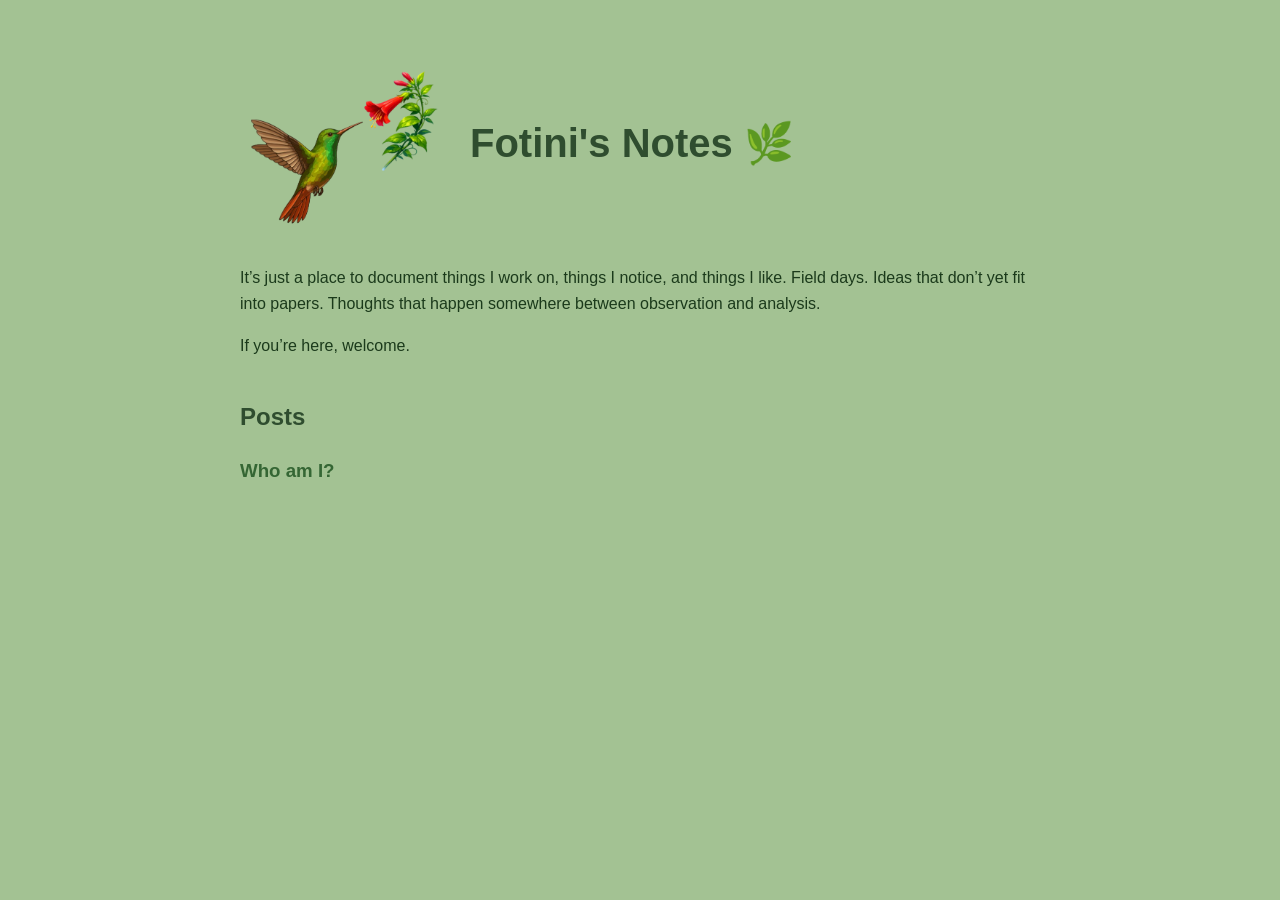
<file: index.html>
<!DOCTYPE html>
<html>
<head>
    <meta charset="UTF-8">
    <title>Fotini's Notes 🌿</title>

    <!-- External CSS -->
    <link rel="stylesheet" href="style.css">

    <!-- Inline CSS -->
    <style>
        body {
            font-family: Arial, sans-serif;
            background-color: #a3c293;  /* earthy green background */
            color: #1b3a1b;             /* very dark green text */
            max-width: 800px;
            margin: 60px auto;
            line-height: 1.6;
        }

        h1 {
            font-size: 2.5em;
            color: #2f4d2f;  /* slightly darker green for title */
        }

        h2 {
            margin-top: 40px;
            color: #2f4d2f;  /* match headings to title */
        }

        a {
            color: #356634;  /* dark green links */
            text-decoration: none;
        }

        a:hover {
            text-decoration: underline;
        }

        .post {
            margin-bottom: 40px;
        }
    </style>
</head>
<body>

    <!-- Header with flower image -->
    <div style="display: flex; align-items: center; gap: 30px; margin-bottom: 40px;">
        <img src="flower.png" alt="flower" style="width:200px; border-radius:20px;">
        <h1>Fotini's Notes 🌿</h1>
    </div>

<p>
It’s just a place to document things I work on, things I notice, and things I like.
Field days.
Ideas that don’t yet fit into papers.
Thoughts that happen somewhere between observation and analysis.
</p>
    <p>
If you’re here, welcome.
</p>

    <h2>Posts</h2>

    <div class="post">
        <h3><a href="post1.html">Who am I?</a></h3>
    </div>

</body>
</html>
</file>
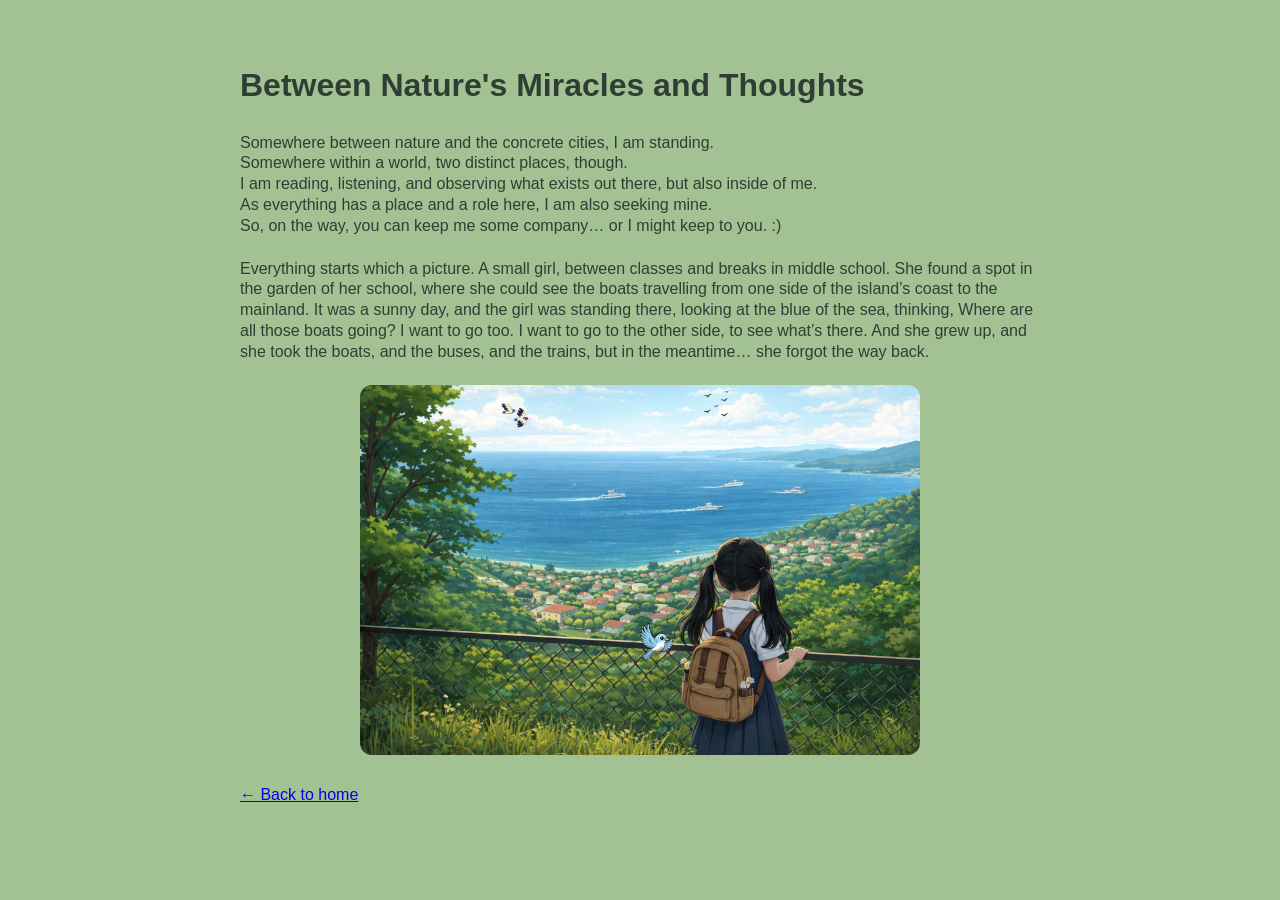
<file: post1.html>
<!DOCTYPE html>
<html>
<head>
    <meta charset="UTF-8">
    <title>Who am I?</title>
</head>
<body style="font-family: Arial, sans-serif; background-color:#a3c293; color:#2f3e34; max-width:800px; margin:60px auto; line-height:1.6;">

<h1>Between Nature's Miracles and Thoughts</h1>

<style>
p {
    line-height: 1.3;       /* lines inside paragraph */
    margin-bottom: 22px;    /* space between paragraphs */
}
</style>
    
<p>
Somewhere between nature and the concrete cities, I am standing.<br>
Somewhere within a world, two distinct places, though.<br>
I am reading, listening, and observing what exists out there, but also inside of me.<br>
As everything has a place and a role here, I am also seeking mine.<br>
So, on the way, you can keep me some company… or I might keep to you. :)
</p>

<p>
Everything starts which a picture.
A  small girl, between classes and breaks in middle school.
She found a spot in the garden of her school, where she could see the boats 
travelling from one side of the island’s coast to the mainland. It was a sunny day, 
and the girl was standing there, looking at the blue of the sea, thinking, 
Where are all those boats going? 
I want to go too. I want to go to the other side, to see what’s there.
And she grew up, and she took the boats, and the buses, and the trains, but in the meantime… 
she forgot the way back.
</p>

<img src="girl_looking.png" class="story-image">
    <style>
p {
    line-height: 1.3;
    margin-bottom: 22px;
}

.story-image {
    display: block;
    max-width: 70%;
    margin: 20px auto 30px auto; /* space above & below */
    border-radius: 12px;
}
</style>



<p><a href="index.html">← Back to home</a></p>

</body>
</html>
</file>
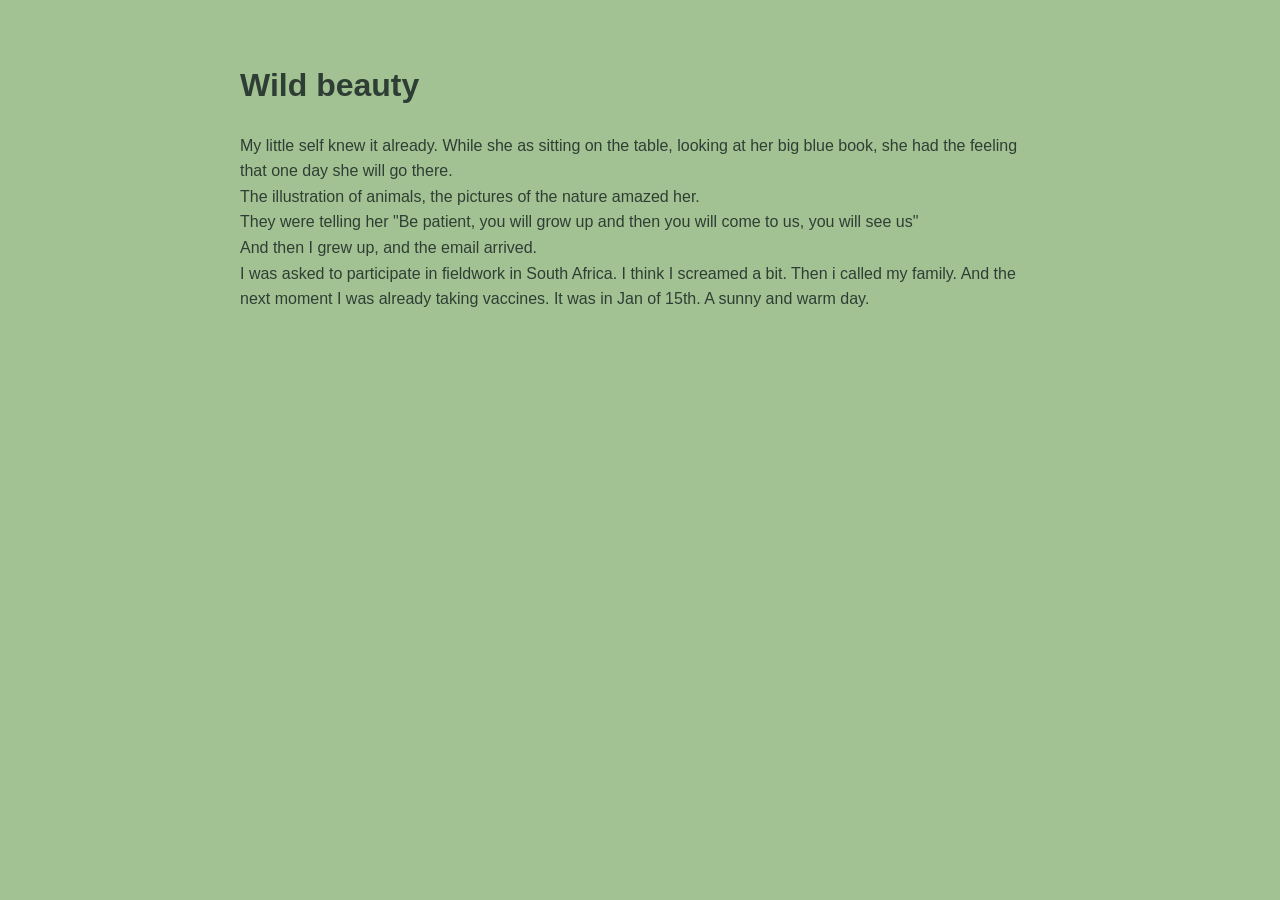
<file: post2.html>
<!DOCTYPE html>
<html>
  <head>
    <title>Travelling to South Africa></title>
  </head>
  <body style="font-family: Arial, sans-serif; background-color:#a3c293; color:#2f3e34; max-width:800px; margin:60px auto; line-height:1.6;">
<h1>Wild beauty</h1>
<style>
  p {
    line-height: 1-3;
    margin-bottom: 22px;
  }
</style>
<p>
  My little self knew it already. While she as sitting on the table, looking at her big blue book, she had the feeling that one day she will go there.<br>
  The illustration of animals, the pictures of the nature amazed her. <br>
  They were telling her "Be patient, you will grow up and then you will come to us, you will see us" <br>

  And then I grew up, and the email arrived. <br>
  I was asked to participate in fieldwork in South Africa. I think I screamed a bit. Then i called my family.
  And the next moment I was already taking vaccines.

  It was in Jan of 15th. A sunny and warm day.
  
</p>
  
</html>
</file>
<file: style.css>
body {
    background-color: #a3c293;  /* soft earthy green for the page */
    color: #1b3a1b;             /* very dark green text */
    font-family: Arial, sans-serif;
    max-width: 800px;
    margin: 60px auto;
    line-height: 1.6;
}

h1 {
    color: #b85c38;            /* title color */
}

a {
    color: #5c7a6d;            /* links */
    text-decoration: none;
}

a:hover {
    text-decoration: underline;
}
</file>
